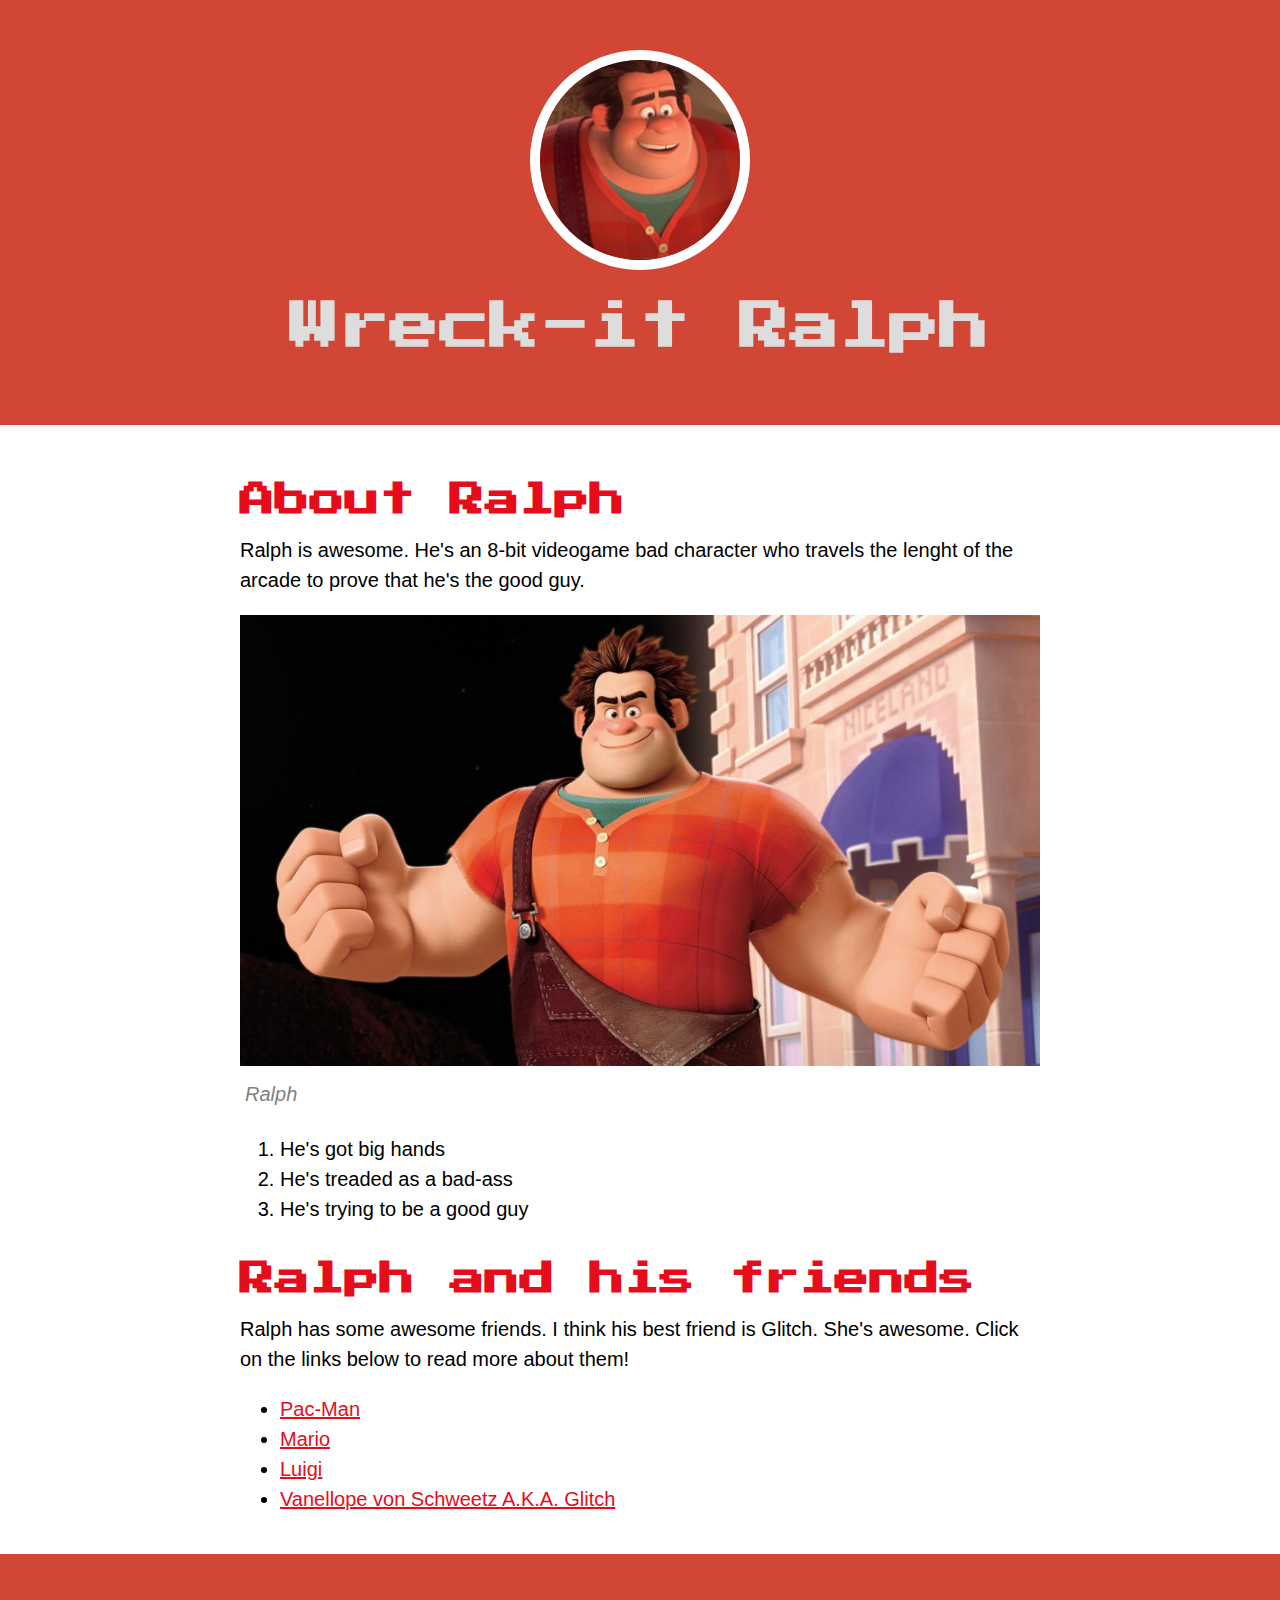
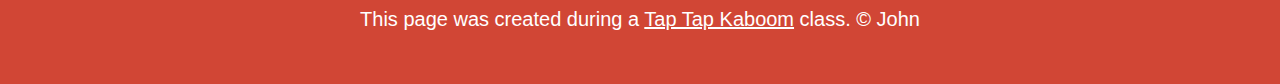
<file: index.html>
<!DOCTYPE html>
<html>
    <head>
        <title>Wreck-it Ralph</title>
        <!--Tab Icon-->
        <link rel="icon" href="images/ralph-icon.png">
        <!--Link to a font-->
        <link href="https://fonts.googleapis.com/css2?family=Press+Start+2P&display=swap" 
        rel="stylesheet">
        <!--Link to a CSS file-->
        <link rel="stylesheet" type="text/css" href="css/hero.css">
    </head>

    <body>
        <!--header element-->
        <header> 
            <img src="images/ralph-avatar.jpg">
            <h1>Wreck-it Ralph</h1>
        </header>
        <!--main element-->
        <main>
            <h2>About Ralph</h2>
            <p>Ralph is awesome. He's an 8-bit videogame bad character 
                who travels the lenght of the arcade to prove that he's the good guy.</p>
            <img src="images/ralph-big.jpg">
            <p class="caption">Ralph</p>
        <!--organised list-->
        <!--Characteristics-->
            <ol>
                <li>He's got big hands</li>
                <li>He's treaded as a bad-ass</li>
                <li>He's trying to be a good guy</li>
            </ol>
            <h2>Ralph and his friends</h2>
            <!--unorganised list-->
            <p>Ralph has some awesome friends. I think his best friend is Glitch. She's awesome.
                Click on the links below to read more about them!</p>
            <!--Friends-->
                <ul>
                <li><a target="_blank" href="https://en.wikipedia.org/wiki/Pac-Man">Pac-Man</a></li>
                <li><a target="_blank" href="https://en.wikipedia.org/wiki/Mario">Mario</a></li>
                <li><a target="_blank" href="https://en.wikipedia.org/wiki/Luigi">Luigi</a></li>
                <li><a target="_blank" href="https://disney.fandom.com/wiki/Vanellope_von_Schweetz">
                    Vanellope von Schweetz A.K.A. Glitch</a></li>
            </ul>
        </main>

        <!--Footer element-->
        <footer>
            <p>This page was created during a <a target="_blank" href="https://TapTapKaboom.com">Tap Tap Kaboom</a> 
                class. &copy; John</p>
        </footer>

    </body>
</html>
</file>
<file: css/hero.css>
body{
    margin: 0;
    font-size: 20px;
    font-family: Helvetica, Arial, sans-serif;
    line-height: 30px;
}

header{
    background-color: #d14635;
    text-align: center;
    padding-top: 50px;
    padding-bottom: 50px;
}

h1, h2{
    font-family: 'Press Start 2P', cursive;
}

header h1{
    color: #ddd;
    font-family: 'Press Start 2P', cursive;
    font-size: 50px;
}

header img{
    border-radius: 200px;
    width: 200px;
    border: 10px solid #fff;
}

main{
    max-width: 800px;
    margin: 0 auto;
    padding: 20px;
}

main img{
    max-width: 100%;
}

h2{
    font-size: 35px;
    color: #e70c19;
    margin: 40px 0 10px;
}

a{
    color: #e70c19;
}

a:hover{
    color: #fff;
    background-color: #483a94;
}

footer{
    background-color: #d14635;
    text-align: center;
    color: #fff;
    padding: 50px;
}

footer p{
    margin: 0;
}

footer a{
    color: #fff;
}

footer a:hover{
    opacity: .5;
    background-color: transparent;
}

p.caption{
    padding: 5px ;
    color: gray;
    font-style: italic;
    margin-top: 0;
}
</file>
